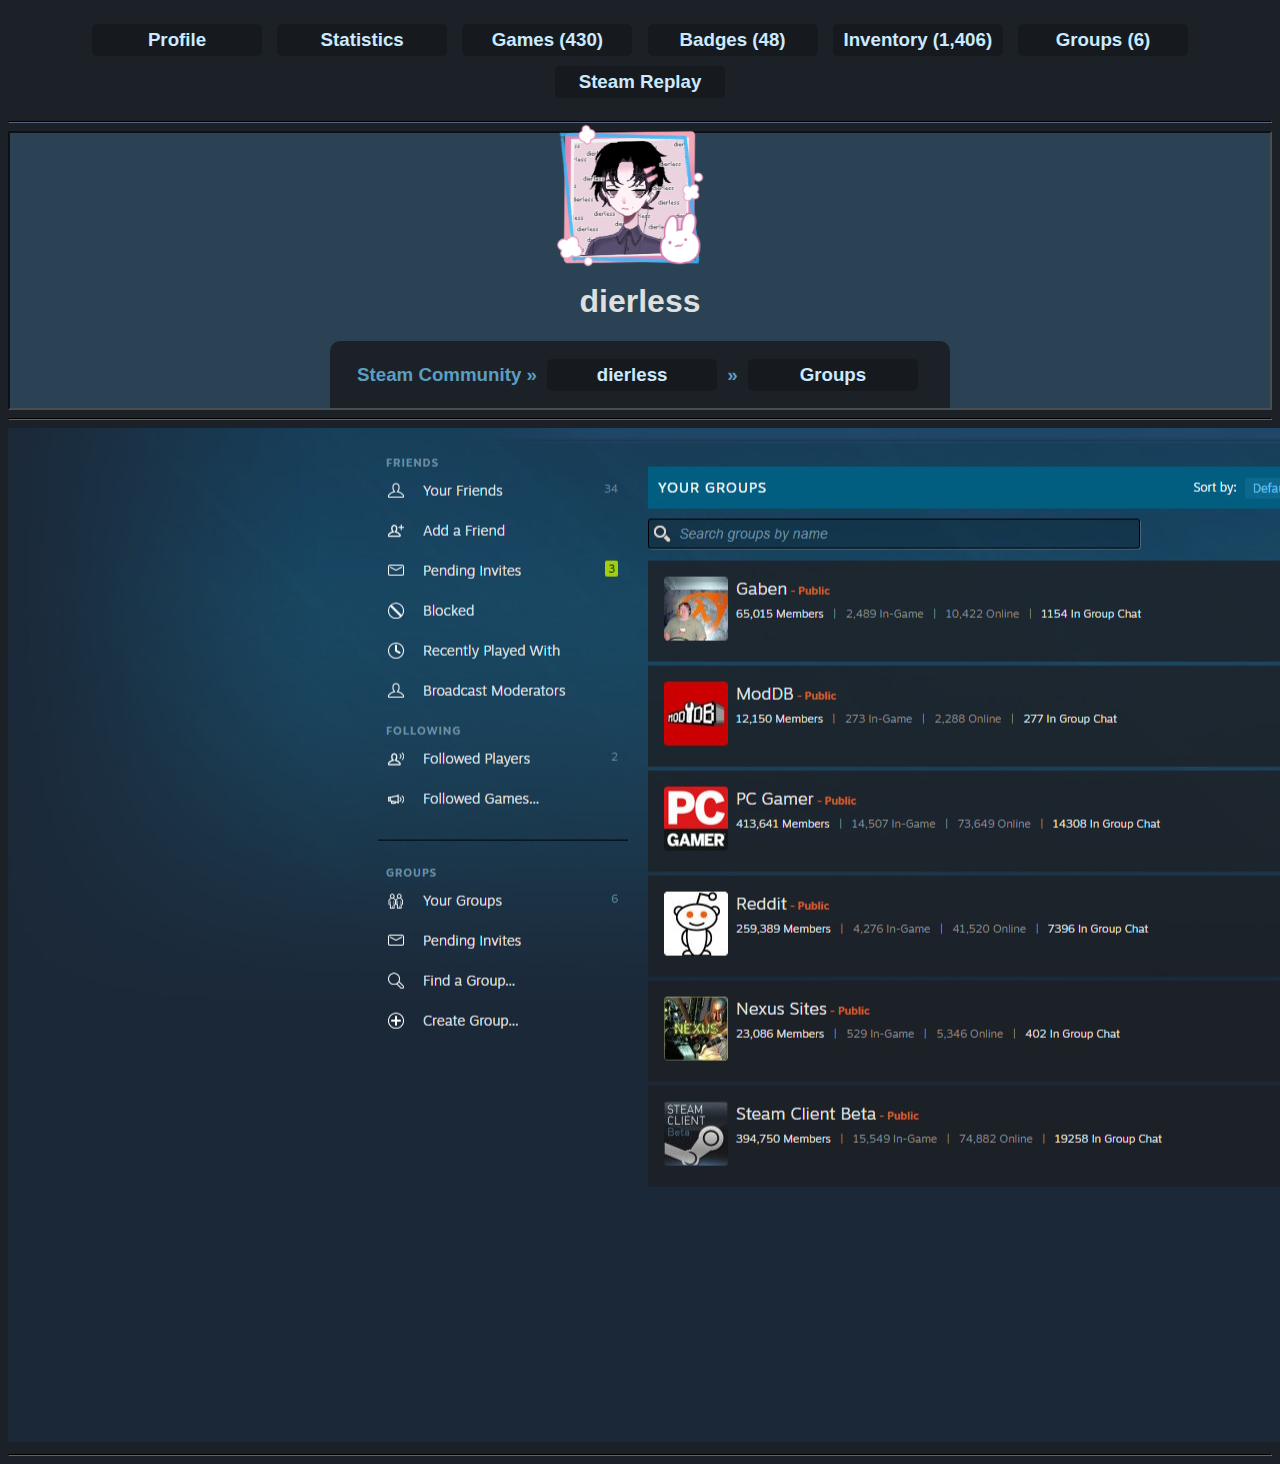
<file: groups.html>
<!DOCTYPE html>
<html lang="en">
<head>
    <meta charset="UTF-8">
    <meta name="viewport" content="width=device-width, initial-scale=1.0">
    <title>Steam Community :: dierless :: Groups</title>
    <link rel="shortcut icon" href="images/favicon.ico" type="image/x-icon">
    <link rel="stylesheet" href="steam.css"> 
</head>
<body>
    <!-- links -->
    <h3>
        <a href="index.html">Profile</a>
        <a href="statistics.html">Statistics</a>      
        <a href="games.html">Games (430)</a>
        <a href="badges.html">Badges (48)</a>
        <a href="inventory.html">Inventory (1,406)</a>
        <a href="groups.html">Groups (6)</a>
        <a href="replay.html">Steam Replay</a>
    </h3>
<hr>
    <!-- profile -->
    <div class="backg">
        <div style="position: relative; display: inline-block; margin-left:-20px;">
            <img src="images/dierlesser-small.png" alt="Profile Picture" 
            style="width:120px; height:auto; display:block;">
            <img src="images/frame.png" alt="Profile Frame" 
            style="position:absolute; top:-15px; left: -16px; width: 150px; height:auto;">
        </div>
        <h1>dierless</h1>     
        <h3 class="h3">Steam Community » <a href="index.html">dierless</a> » <a href="#">Groups</a></h3>
    </div>
<hr>
        <img src="images/groups.jpg" alt="loading groups...">
<hr>
</body>
</html>
</file>
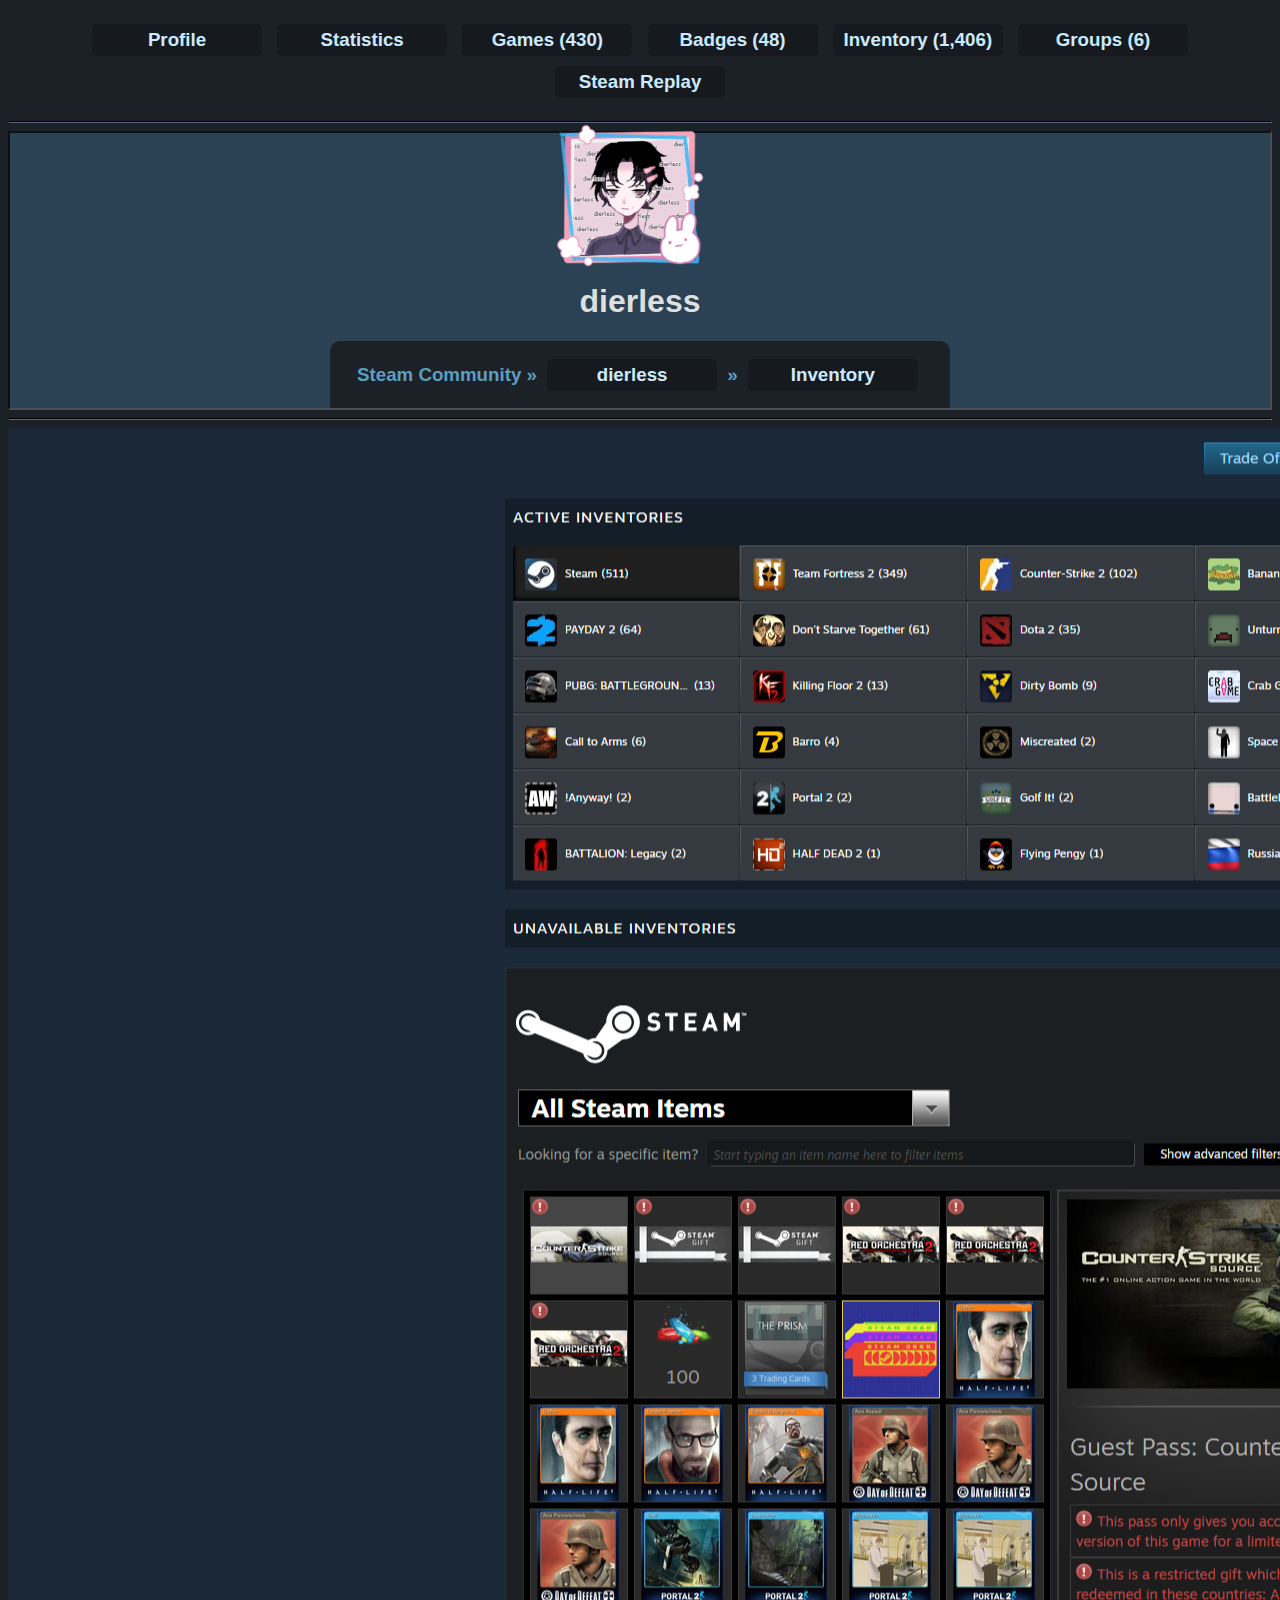
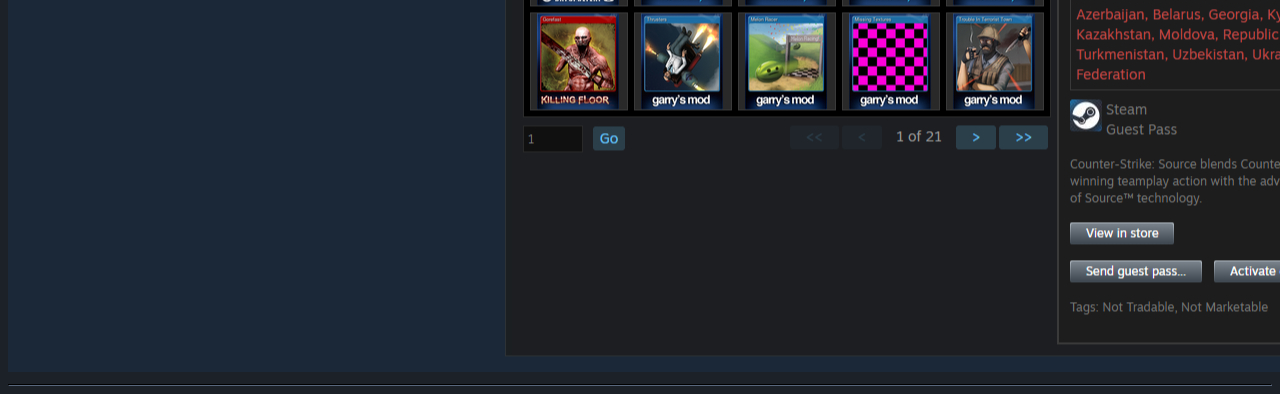
<file: inventory.html>
<!DOCTYPE html>
<html lang="en">
<head>
    <meta charset="UTF-8">
    <meta name="viewport" content="width=device-width, initial-scale=1.0">
    <title>dierless :: Inventory</title>
    <link rel="shortcut icon" href="images/kangel.ico" type="image/x-icon">
    <link rel="stylesheet" href="steam.css"> 
</head>
<body>
        <!-- links -->
    <h3>
        <a href="index.html">Profile</a>
        <a href="statistics.html">Statistics</a>      
        <a href="games.html">Games (430)</a>
        <a href="badges.html">Badges (48)</a>
        <a href="inventory.html">Inventory (1,406)</a>
        <a href="groups.html">Groups (6)</a>
        <a href="replay.html">Steam Replay</a>
    </h3>
<hr>
    <!-- profile -->
    <div class="backg">
        <div style="position: relative; display: inline-block; margin-left:-20px;">
            <img src="images/dierlesser-small.png" alt="Profile Picture" 
            style="width:120px; height:auto; display:block;">
            <img src="images/frame.png" alt="Profile Frame" 
            style="position:absolute; top:-15px; left: -16px; width: 150px; height:auto;">
        </div>
        <h1>dierless</h1>     
        <h3 class="h3">Steam Community » <a href="index.html">dierless</a> » <a href="#">Inventory</a></h3>
    </div>
<hr>
    <img src="images/inventory.png" alt="Opening Inventory..."><br>
<hr>
</body>
</html>
</file>
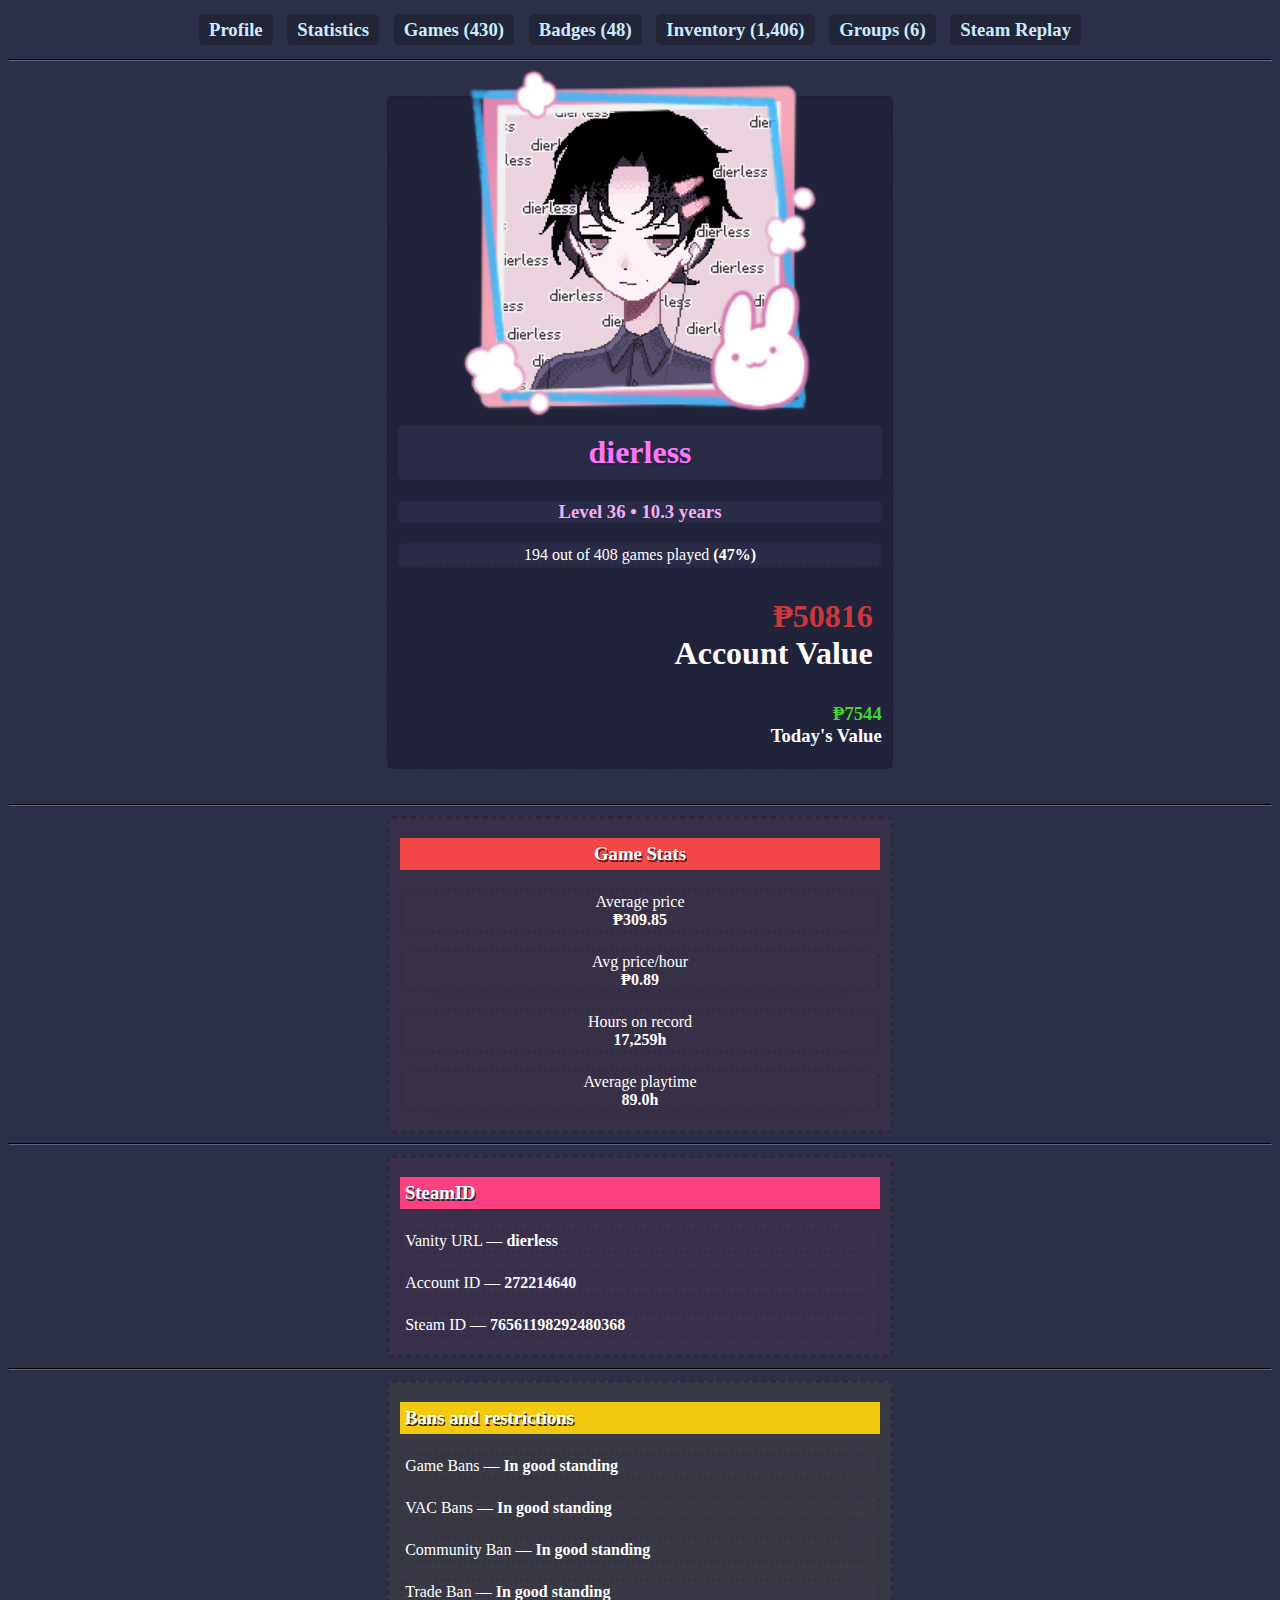
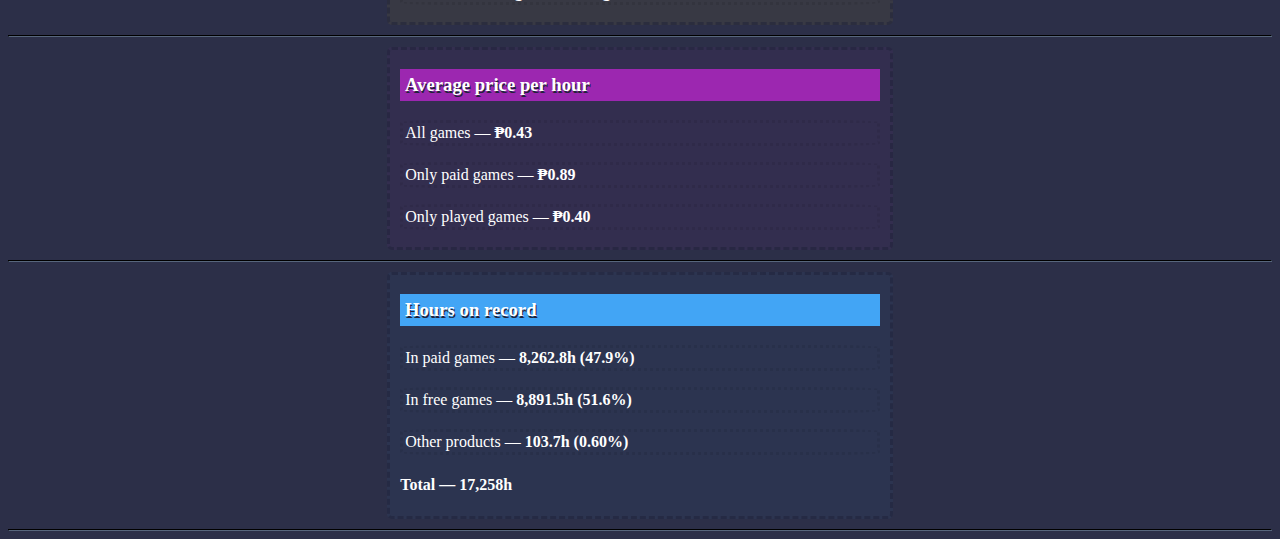
<file: statistics.html>
<!DOCTYPE html>
<html lang="en">
<head>
    <meta charset="UTF-8">
    <meta name="viewport" content="width=device-width, initial-scale=1.0">
    <title>Steam Community :: dierless :: Statistics</title>
    <link rel="shortcut icon" href="images/favicon.ico" type="image/x-icon">
    <style>
        .backg {background-color: #21233a; margin: 10px 30%; padding: 1px 10px; text-align: left; border-style: dashed; border-color: #21233a81; border-radius: 5px;}
        .acc {background-color: #21233a; margin: 35px 30%; padding: 0px 8px; border-style: dashed; border-color: #1c212877; border-radius: 5px;}        
        body {background-color: #2c2f48; color: white; text-align: center; }
        a {width: 200px; margin: 5px; padding: 5px 10px; background: rgba(0, 0, 0, 0.212); 
            color: #cbeaff; text-decoration: none; border-radius: 5px;}
        a:hover {background: #aadcff; color: black;}
        .h3 {padding: 1%; text-shadow: #21233a 1px 2px;}
        h1 {padding: 1cqb; text-shadow: #21233a 1px 2px;}
        p {border-style: dotted; border-color: #00000013; border-radius: 10%; padding: 1px 2px;}
        hr {border-color: #1c2128;}
    </style>
</head>
<body>
        <!-- links -->
    <h3>
        <a href="index.html">Profile</a>
        <a href="statistics.html">Statistics</a>     
        <a href="games.html">Games (430)</a>
        <a href="badges.html">Badges (48)</a>
        <a href="inventory.html">Inventory (1,406)</a>
        <a href="groups.html">Groups (6)</a>
        <a href="replay.html">Steam Replay</a>
    </h3>
<hr>
        <!-- account -->
    <div class="acc">
    <div style="position: relative; display: inline-block;">
        <img src="images/dierlesser-small.png" alt="Profile Picture" style="width:auto;">
        <img src="images/frame.png" alt="Profile Frame" style="position:absolute; top:-40px; left:-33px; width:120%; height:120%;">
    </div>
        <h1 style="background-color: #292b47; color: #ff77ff; border-radius: 5px;">dierless</h1>
        <h3 style="background-color: #292b47; color: #f3adf3; border-radius: 5px;">Level 36 • 10.3 years</h3> 
        <p style="background-color: #292b47;">194 out of 408 games played <b>(47%)</b></p>
        <h1 style="text-align: right;"><b style="color: #e63c3ce3">₱50816</b><br>Account Value</h1>
        <h3 style="text-align: right;"><b style="color: #41d62d">₱7544</b><br>Today's Value</h1>
    </div>
<hr> 
        <!-- price -->
    <div class="backg" style="text-align: center; background-color: #f3464610;">
        <h3 class="h3" style="background-color: #f34646;">Game Stats</h3>
        <p>Average price<br><b>₱309.85</b></p>
        <p>Avg price/hour<br><b>₱0.89</b></p>
        <p>Hours on record<br><b>17,259h</b></p>
        <p>Average playtime<br><b>89.0h</b></p>
    </div>
<hr>
        <!-- steamd id -->
    <div class="backg" style="background-color: #ff408010;">
        <h3 class="h3" style="background-color: #ff4081;">SteamID</h3>
        <p>Vanity URL — <b>dierless</b></p>
        <p>Account ID — <b>272214640</b></p>
        <p>Steam ID — <b>76561198292480368</b></p>
    </div>
<hr>
        <!-- bans -->
    <div class="backg" style="background-color: #f3c91010;">
        <h3 class="h3" style="background-color: #f3c910;">Bans and restrictions</h3>
        <p>Game Bans — <b>In good standing</b></p>
        <p>VAC Bans — <b>In good standing</b></p>
        <p>Community Ban — <b>In good standing</b></p>
        <p>Trade Ban — <b>In good standing</b></p>
    </div>
<hr>
        <!-- avg -->
    <div class="backg" style="background-color: #9b27b011;">
        <h3 class="h3" style="background-color: #9c27b0;">Average price per hour</h3>
        <p>All games — <b>₱0.43</b></p>
        <p>Only paid games — <b>₱0.89</b></p>
        <p>Only played games — <b>₱0.40</b></p>
    </div>
<hr>
        <!-- hours -->
    <div class="backg" style="background-color: #42a4f50c;">
        <h3 class="h3" style="background-color: #42a5f5;">Hours on record</h3>
        <p>In paid games — <b>8,262.8h (47.9%)</b></p>
        <p>In free games — <b>8,891.5h (51.6%)</b></p>
        <p>Other products — <b>103.7h (0.60%)</b></p>
        <h4>Total — 17,258h</h4>
    </div>
<hr>
</body>
</html>
</file>
<file: steam.css>
.backg {background-color: #2a4253; padding: 0px 10px;}
.center {text-align: center;}
div {border-color: #000000bb; border-style: inset; border-width: 2px;}
body {font-family: sans-serif; background-color: #1c2128; color: white; text-align: center;}
h1 {background-color: #2a4253; color: #dfdfdf;}
.h3 {padding: 1%; background-color: #1c2128; color: #5b9ec2; border-radius: 10px 10px 0 0; margin: 0 25%;}
a {width: 150px; margin: 5px; padding: 5px 10px; background: rgba(0, 0, 0, 0.212); display: inline-block;
    color: #cbeaff; text-decoration: none; border-radius: 5px; transition: all 0.2s ease;}
a:hover {background: #aadcff; color: black; transform: scale(1.1);}
hr {border-color: #1c2128;}

/* gayest gaymer of all time */
</file>
